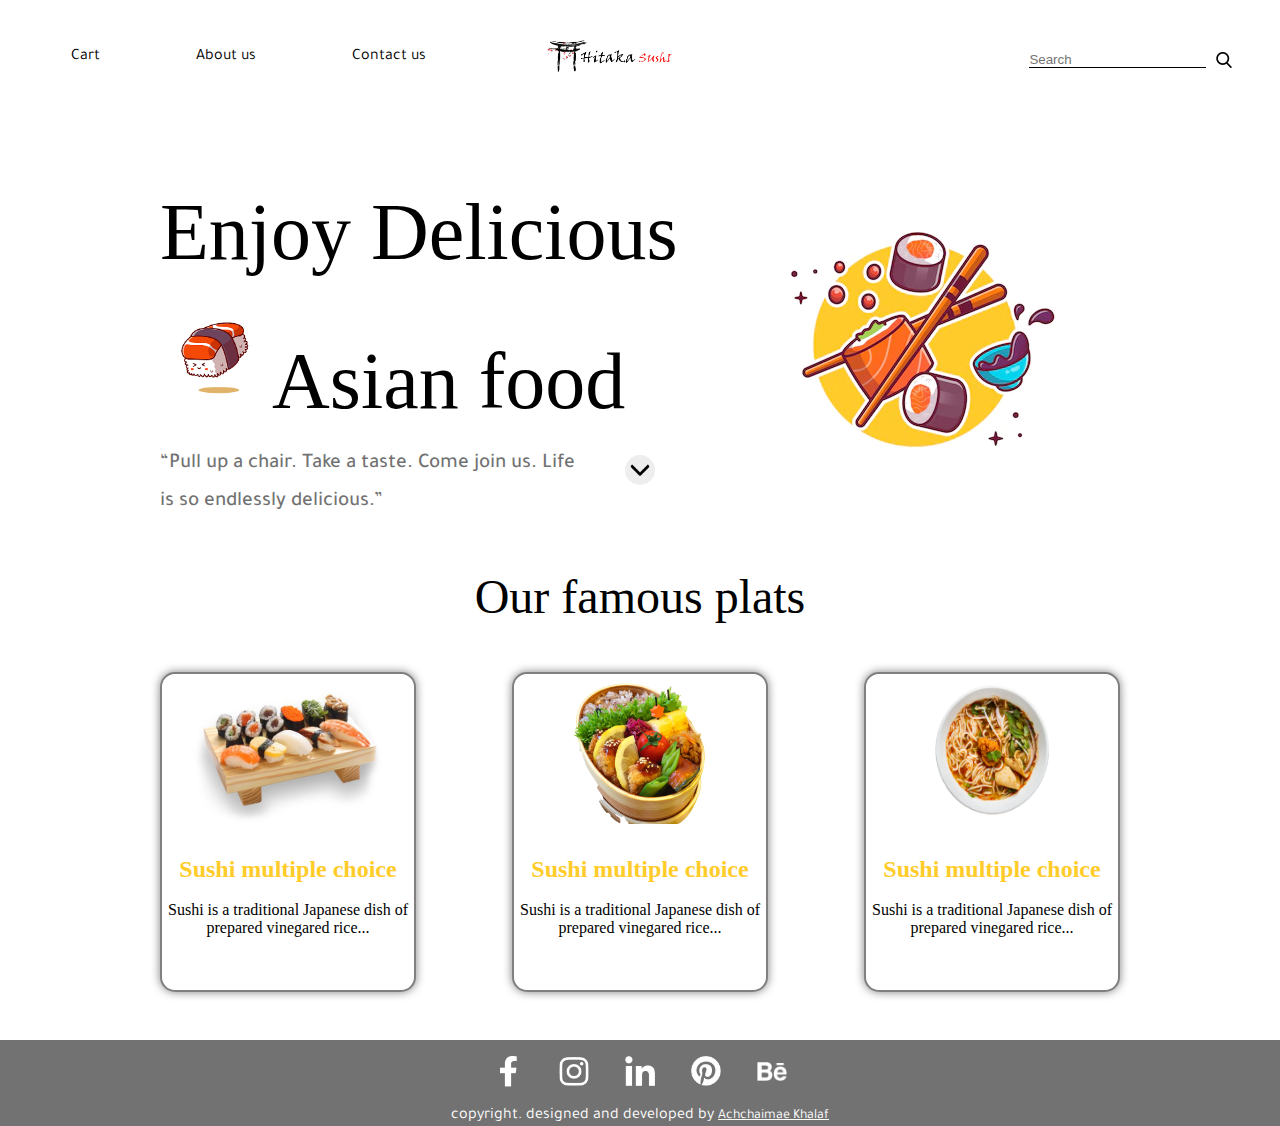
<file: index.html>
<!DOCTYPE html>
<html lang="en">
<head>
    <meta charset="UTF-8">
    <meta http-equiv="X-UA-Compatible" content="IE=edge">
    <meta name="viewport" content="width=device-width, initial-scale=1.0">
    <meta name="description" content="Iconic, authentic Asian & Japanese fare. Make a reservation to dine in, or order online for delivery, takeout, and catering.">
    <meta name="author" content="Achchaimae Khalaf">
    <!--link css-->
    <link rel="stylesheet" href="assets/css/style.css">
     <!--Endlink css-->
    <title>Hitaki Sushi</title>
    <!--link font style -->
    <link rel="preconnect" href="https://fonts.googleapis.com">
<link rel="preconnect" href="https://fonts.gstatic.com" crossorigin>
<link href="https://fonts.googleapis.com/css2?family=Tajawal:wght@700&display=swap" rel="stylesheet"> 
    <!--End font style linking-->
</head>
<body>
    <main>
    <!--start navbar-->
    <section class="Main-page">
        <nav class="Navbar">

            <!--pages link-->
            <ul class="show">

                <li><a href="pages/cart.html">Cart</a></li>
                <li><a href="pages/AboutUs.html">About us</a></li>
                <li><a href="pages/contactUs.html"> Contact us</a></li>

            </ul>
            <!-- End pages link-->
            <img src="assets/logo/logo.png" alt="Logo" class="logo"/>
        </nav>

        <div class="Search">

            <input type="text" name="search" placeholder="Search">
            <img src="assets/images/icon/Search.png" alt="Search">

        </div> 
        <!-- End navbar -->
       <!--dropdown icon-->
       <div class="dropdown">
        <img src="assets/images/icon/menu.png" alt="dropdown">
       </div>
    <!-- end dropdown icon-->
    </section>
    <!--home page txt-->
    <section class="home-page-txt">
            <div class="txt">
                <h1>Enjoy  Delicious<br>
                <img class="happy-sushi" src="assets/images/illustation/happysushi.png" alt="happy sushi">Asian food</h1>
                <h3> “Pull up a chair. Take a taste. Come join us. Life<br>is so endlessly delicious.”</h3>
            </div>
            <div>
                <img id="home-img" src="assets/images/illustation/home-img.webp" alt="home image">
            </div><br>
           
            <!--end home page txt-->
            <a href="#scroll"><img class="scroll" src="assets/images/icon/scroll.png" alt="scroll"></a>
         
    </section> 
    <div>
        <h1 class="famous-plats-title" id="scroll">Our famous plats</h1>
        <section class="famous-plats">
                <div class="card" onclick="location.href ='pages/cart.html'">
                <div class="card-image p-1"></div>
                <h2>Sushi multiple choice</h2><br>
                <p>Sushi is a traditional Japanese dish of prepared vinegared rice...</p>
                </div>
                <div class="card"onclick="location.href ='pages/cart.html'">
                    <div class="card-image p-2"></div>
                    <h2>Sushi multiple choice</h2><br>
                    <p>Sushi is a traditional Japanese dish of prepared vinegared rice...</p>
                    
                </div>
                <div class="card" onclick="location.href ='pages/cart.html'">
                    <div class="card-image p-3"></div>
                    <h2>Sushi multiple choice</h2><br>
                    <p>Sushi is a traditional Japanese dish of prepared vinegared rice...</p>
                </div>
        </section>
    </div>
    <footer>
            <div class="social-media">
                <a href="#" class="footer-logo"><img src="assets/images/icon/fb.png" alt="facebook logo"></a>
                <a href="#"class="footer-logo"><img src="assets/images/icon/ig.png" alt="instagram logo"></a>
                <a href="#"class="footer-logo"><img src="assets/images/icon/in.png" alt="linkedin logo"></a>
                <a href="#"class="footer-logo"><img src="assets/images/icon/pinterest.png" alt="pinterst logo"></a>
                <a href="#"class="footer-logo"><img src="assets/images/icon/be.png" alt="behance logo"></a>
            
            </div> 
                <p class="copyright">
                    copyright. designed and developed by <a href="https://github.com/Achchaimae">Achchaimae Khalaf</a>
                </p>
    </footer>
</main>
<!--start scipt dropdown menu-->

<script src="./assets/js/script.js" type="module"></script>
<!--end script dropdown menu-->
</body>
</html>
</file>
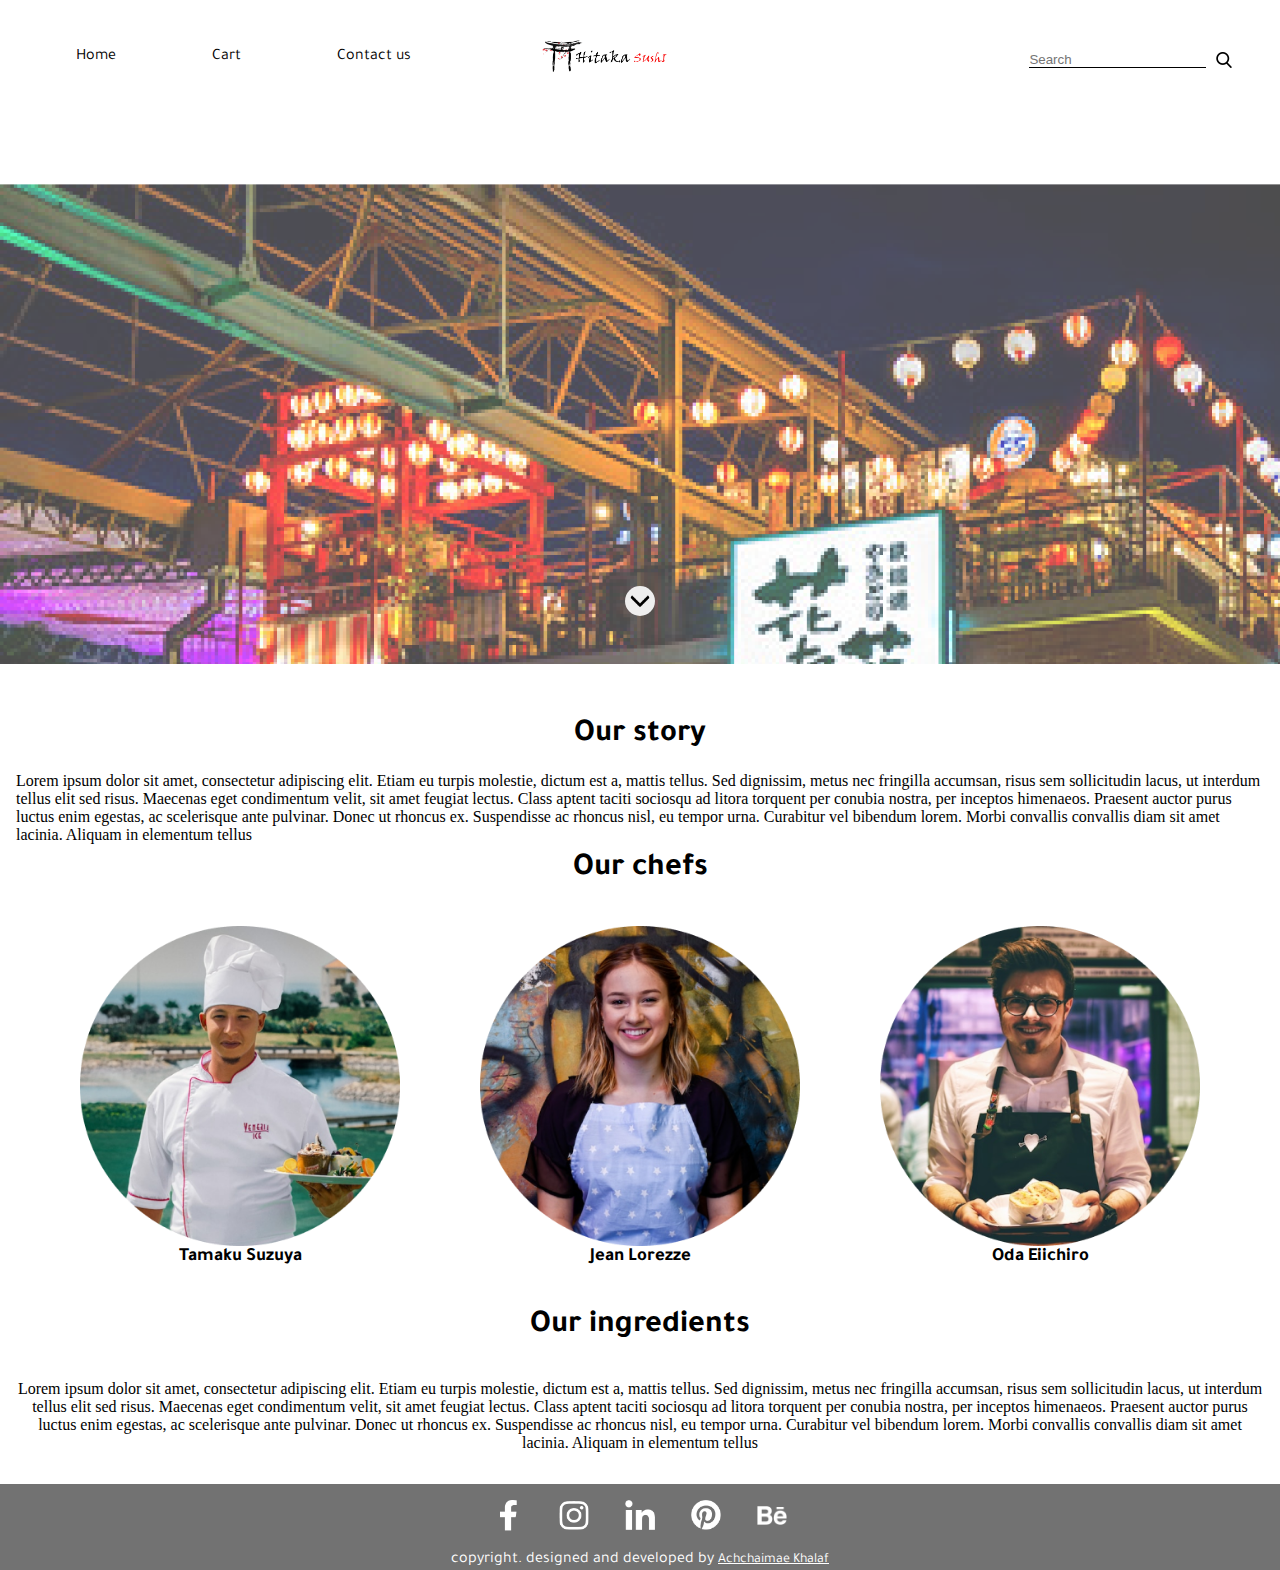
<file: pages/AboutUs.html>
<!DOCTYPE html>
<html lang="en">
<head>
    <meta charset="UTF-8">
    <meta http-equiv="X-UA-Compatible" content="IE=edge">
    <meta name="viewport" content="width=device-width, initial-scale=1.0">
    <meta name="description" content="Iconic, authentic Asian & Japanese fare. Make a reservation to dine in, or order online for delivery, takeout, and catering.">
    <meta name="author" content="Achchaimae Khalaf">
    <!--link css-->
    <link rel="stylesheet" href="../assets/css/style.css">
     <!--Endlink css-->
    <title>Hitaki Sushi</title>
    <!--link font style -->
    <link rel="preconnect" href="https://fonts.googleapis.com">
<link rel="preconnect" href="https://fonts.gstatic.com" crossorigin>
<link href="https://fonts.googleapis.com/css2?family=Tajawal:wght@700&display=swap" rel="stylesheet"> 
    <!--End font style linking-->
</head>
<body>
    <main>
    <!--start navbar-->
    <section class="Main-page">
        <nav class="Navbar">

            <!--pages link-->
            <ul class="show">

                <li><a href="../index.html">Home</a></li>
                <li><a href="../pages/cart.html">Cart</a></li>
                <li><a href="../pages/contactUs.html"> Contact us</a></li>

            </ul>
            <!-- End pages link-->
            <img src="../assets/logo/logo.png" alt="Logo" class="logo"/>
        </nav>

        <div class="Search">

            <input type="text" name="search" placeholder="Search">
            <img src="../assets/images/icon/Search.png" alt="Search">

        </div>
        <!--dropdown icon-->
        <div class="dropdown">
            <img src="../assets/images/icon/menu.png" alt="dropdown">
        </div>
        <!-- end dropdown icon-->
    </section>
    <!-- End navbar -->
     <!-- start contenant -->
     <section class="about">
        <div class="image-about">
            <img src="../assets/images/illustation/restau-out.png" alt="restaurant outside">
            <a href="#our-story"><img class="scroll" src="../assets/images/icon/scroll.png" alt="scroll"></a>
        </div>
        
        <div class="our-story" id="our-story">
            <br><br><h1>Our story</h1><br>
            <p>Lorem ipsum dolor sit amet, consectetur adipiscing elit. Etiam eu turpis molestie, dictum est a, mattis tellus. Sed dignissim, metus nec fringilla accumsan, risus sem sollicitudin lacus, ut interdum tellus elit sed risus. Maecenas eget condimentum velit, sit amet feugiat lectus. Class aptent taciti sociosqu ad litora torquent per conubia nostra, per inceptos himenaeos. Praesent auctor purus luctus enim egestas, ac scelerisque ante pulvinar. Donec ut rhoncus ex. Suspendisse ac rhoncus nisl, eu tempor urna. Curabitur vel bibendum lorem. Morbi convallis convallis diam sit amet lacinia. Aliquam in elementum tellus</p>
</div>
        <div class="our-chefs" >

                <br><br><h1>Our chefs</h1><br><br>
                <div class="our-chef">
                    <div>
                        <img src="../assets/images/illustation/chef1.png" alt="chef">
                        <h3>Tamaku Suzuya</h3>
                    </div>

                    <div>
                        <img src="../assets/images/illustation/chef2.png" alt="chef">
                        <h3>Jean Lorezze</h3>
                    </div>

                    <div>
                        <img src="../assets/images/illustation/chef3.png" alt="chef">
                        <h3>Oda Eiichiro </h3>
                    </div>
            </div>
        </div>
        <div class="ingredients">
                    <br><br><h1>Our ingredients</h1><br>
                    <p>Lorem ipsum dolor sit amet, consectetur adipiscing elit. Etiam eu turpis molestie, dictum est a, mattis tellus. Sed dignissim, metus nec fringilla accumsan, risus sem sollicitudin lacus, ut interdum tellus elit sed risus. Maecenas eget condimentum velit, sit amet feugiat lectus. Class aptent taciti sociosqu ad litora torquent per conubia nostra, per inceptos himenaeos. Praesent auctor purus luctus enim egestas, ac scelerisque ante pulvinar. Donec ut rhoncus ex. Suspendisse ac rhoncus nisl, eu tempor urna. Curabitur vel bibendum lorem. Morbi convallis convallis diam sit amet lacinia. Aliquam in elementum tellus</p>
        </div>
    </section>
    <section>
        <footer>
            <div class="social-media">
                <a href="#" class="footer-logo"><img src="../assets/images/icon/fb.png" alt="facebook logo"></a>
                <a href="#"class="footer-logo"><img src="../assets/images/icon/ig.png" alt="instagram logo"></a>
                <a href="#"class="footer-logo"><img src="../assets/images/icon/in.png" alt="linkedin logo"></a>
                <a href="#"class="footer-logo"><img src="../assets/images/icon/pinterest.png" alt="pinterst logo"></a>
                <a href="#"class="footer-logo"><img src="../assets/images/icon/be.png" alt="behance logo"></a>
            </div> 
                <p class="copyright">
                    copyright. designed and developed by <a href="https://github.com/Achchaimae">Achchaimae Khalaf</a>
                </p>
        </footer>
    </section>
</main>
<script src="../assets/js/script.js"></script>
</body>
</html>
</file>
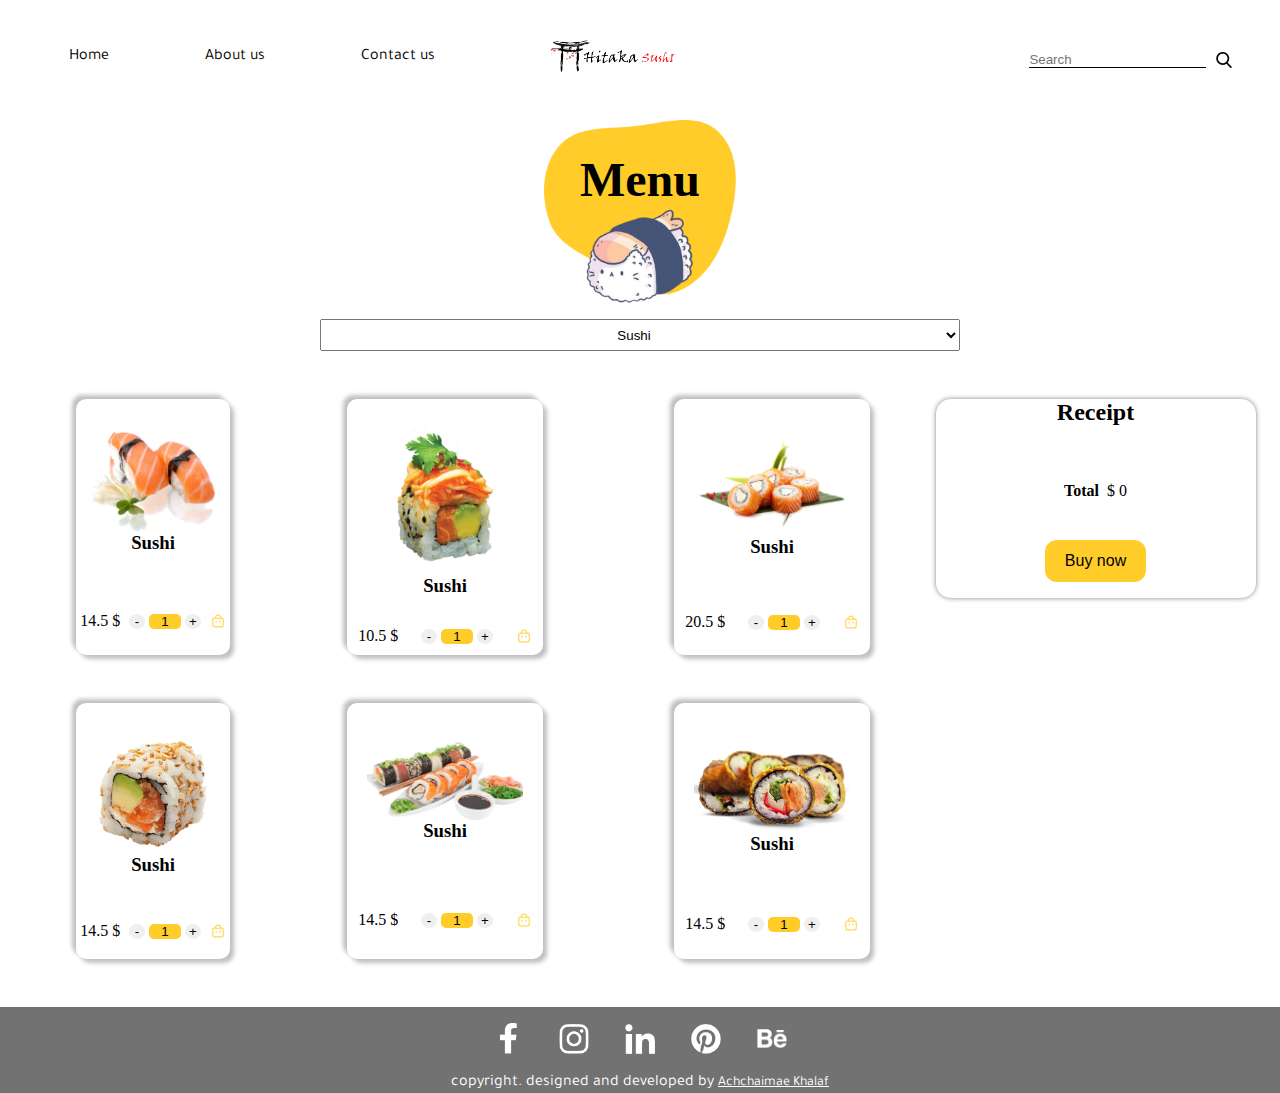
<file: pages/cart.html>
<!DOCTYPE html>
<html lang="en">
<head>
    <meta charset="UTF-8">
    <meta http-equiv="X-UA-Compatible" content="IE=edge">
    <meta name="viewport" content="width=device-width, initial-scale=1.0">
    <meta name="description" content="Iconic, authentic Asian & Japanese fare. Make a reservation to dine in, or order online for delivery, takeout, and catering.">
    <meta name="author" content="Achchaimae Khalaf">
    <!--link css-->
    <link rel="stylesheet" href="../assets/css/style.css">
     <!--Endlink css-->
    <title>Hitaki Sushi</title>
    <!--link font style -->
    <link rel="preconnect" href="https://fonts.googleapis.com">
<link rel="preconnect" href="https://fonts.gstatic.com" crossorigin>
<link href="https://fonts.googleapis.com/css2?family=Tajawal:wght@700&display=swap" rel="stylesheet"> 
    <!--End font style linking-->
    <!-- link icon library -->
    <link href='https://unpkg.com/boxicons@2.1.4/css/boxicons.min.css' rel='stylesheet'>

</head>
<body>
    <main>
    <!--start navbar-->
    <section class="Main-page">
        <nav class="Navbar">

            <!--pages link-->
            <ul class="">

                <li><a href="../index.html">Home</a></li>
                <li><a href="../pages/AboutUs.html">About us</a></li>
                <li><a href="../pages/contactUs.html"> Contact us</a></li>

            </ul>
            <!-- End pages link-->
            <img src="../assets/logo/logo.png" alt="Logo" class="logo"/>
        </nav>

        <div class="Search">

            <input type="text" name="search" placeholder="Search">
            <img src="../assets/images/icon/Search.png" alt="Search">

        </div> 
        <!--dropdown icon-->
        <div class="dropdown">
            <img src="../assets/images/icon/menu.png" alt="dropdown">
        </div>
        <!-- end dropdown icon-->
    </section>
    <!-- End navbar -->
     <!-- start contenant -->
    <section class="menu">
        <div class="menu-title">
            <img src="../assets/images/illustation/title.png" alt="cute suchi">
            <h1>Menu</h1>
        </div>
        <form action="cart.html" class="choice">
            <select name="plats" class="plats" >
                <option value="Sushi"> Sushi</option>
                <option value="Miso">Miso</option>
                <option value="Ramen">Ramen</option>
            </select>
        </form>
    <div class="cart-body">
        <!-- sushi -->
        <div class="sushi-plats" id="Sushi">
            <div class="container suchi">
                <div class="plat"> 
                        <div class="plat_img">
                            <img  class="plat-img"src="../assets/images/plat/Sushi/sushi1.png" alt="sushi">
                            <h3>Sushi</h3>
                        </div>

                        <div class="buy">
                                <p>14.5 $</p>
                                <div class="add-plat">
                                    <button class="delete-quantite">-</button>
                                    <button class="quantite" value="1">1</button>
                                    <button class="add-quantite">+</button> 
                                </div>
                                <img src="../assets/images/icon/add.png" alt="add" id="add_btn">
                        </div>
                </div>
                <div class="plat">
                    <div class="plat_img">
                        <img  class="plat-img"src="../assets/images/plat/Sushi/sushi2.png" alt="sushi">
                        <h3>Sushi</h3>
                    </div>

                    <div class="buy">
                            <p>10.5 $</p>
                            <div class="add-plat">
                                <button class="delete-quantite">-</button>
                                <button class="quantite" value="1">1</button>
                                <button class="add-quantite">+</button> 
                            </div>
                            <img src="../assets/images/icon/add.png" alt="add" id="add_btn">
                    </div>
                </div>
                <div class="plat">
                    <div class="plat_img">
                        <img  class="plat-img"src="../assets/images/plat/Sushi/sushi3.png" alt="sushi">
                        <h3>Sushi</h3>
                    </div>
        
                    <div class="buy">
                            <p>20.5 $</p>
                            <div class="add-plat">
                                <button class="delete-quantite">-</button>
                                <button class="quantite" value="1">1</button>
                                <button class="add-quantite">+</button> 
                            </div>
                            <img src="../assets/images/icon/add.png" alt="add" id="add_btn">
                    </div>
                </div>
                <div class="plat">
                    <div class="plat_img">
                        <img  class="plat-img"src="../assets/images/plat/Sushi/sushi4.png" alt="sushi">
                        <h3>Sushi</h3>
                    </div>
            
                    <div class="buy">
                            <p>14.5 $</p>
                            <div class="add-plat">
                                <button class="delete-quantite">-</button>
                                <button class="quantite" value="1">1</button>
                                <button class="add-quantite">+</button> 
                            </div>
                            <img src="../assets/images/icon/add.png" alt="add" id="add_btn">
                    </div>
                </div>
                <div class="plat">
                    <div class="plat_img">
                        <img  class="plat-img"src="../assets/images/plat/Sushi/sushi5.png" alt="sushi">
                        <h3>Sushi</h3>
                    </div>
        
                    <div class="buy">
                            <p>14.5 $</p>
                            <div class="add-plat">
                                <button class="delete-quantite">-</button>
                                <button class="quantite" value="1">1</button>
                                <button class="add-quantite">+</button> 
                            </div>
                            <img src="../assets/images/icon/add.png" alt="add" id="add_btn">
                    </div>
                </div>
                <div class="plat">
                    <div class="plat_img">
                        <img  class="plat-img"src="../assets/images/plat/Sushi/sushi6.png" alt="sushi">
                        <h3>Sushi</h3>
                    </div>
            
                    <div class="buy">
                            <p>14.5 $</p>
                            <div class="add-plat">
                                <button class="delete-quantite">-</button>
                                <button class="quantite" value="1">1</button>
                                <button class="add-quantite">+</button> 
                            </div>
                            <img src="../assets/images/icon/add.png" alt="add" id="add_btn">
                    </div>
                </div>
            
            </div>
        </div>
        <!--miso-->
        <div class="ubento-plats" id="Miso">
            <div class="container suchi">
                <div class="plat" >
                        <div class="plat_img">
                            <img  class="plat-img"src="../assets/images/plat/Miso/miso1.png" alt="Miso">
                            <h3 class="title">Miso 1</h3>
                        </div>

                        <div class="buy">
                                <p>13.5 $</p>
                                <div class="add-plat">
                                    <button class="delete-quantite">-</button>
                                    <button class="quantite" value="1">1</button>
                                    <button class="add-quantite">+</button> 
                                </div>
                                
                                <img src="../assets/images/icon/add.png" alt="add" id="add_btn">
                        </div>
                </div>
                <div class="plat">
                    <div class="plat_img">
                        <img  class="plat-img"src="../assets/images/plat/Miso/miso2.png" alt="sushi">
                        <h3>Miso 2</h3>
                    </div>

                    <div class="buy">
                            <p>11.5 $</p>
                            <div class="add-plat">
                                <button class="delete-quantite">-</button>
                                <button class="quantite" value="1">1</button>
                                <button class="add-quantite">+</button> 
                            </div>
                            <img src="../assets/images/icon/add.png" alt="add" id="add_btn">
                    </div>
                </div>
                <div class="plat">
                    <div class="plat_img">
                        <img  class="plat-img"src="../assets/images/plat/Miso/miso3.png" alt="sushi">
                        <h3>Miso 3</h3>
                    </div>
        
                    <div class="buy">
                            <p>10.5 $</p>
                            <div class="add-plat">
                                <button class="delete-quantite">-</button>
                                <button class="quantite" value="1">1</button>
                                <button class="add-quantite">+</button> 
                            </div>
                            <img src="../assets/images/icon/add.png" alt="add" id="add_btn">
                    </div>
                </div>
                <div class="plat">
                    <div class="plat_img">
                        <img  class="plat-img"src="../assets/images/plat/Miso/miso4.png" alt="sushi">
                        <h3>Miso 4</h3>
                    </div>
            
                    <div class="buy">
                            <p>15$</p>
                            <div class="add-plat">
                                <button class="delete-quantite">-</button>
                                <button class="quantite" value="1">1</button>
                                <button class="add-quantite">+</button> 
                            </div>
                            <img src="../assets/images/icon/add.png" alt="add" id="add_btn">
                    </div>
                </div>
                <div class="plat">
                    <div class="plat_img">
                        <img  class="plat-img"src="../assets/images/plat/Miso/miso5.png" alt="sushi">
                        <h3>Miso 5</h3>
                    </div>
        
                    <div class="buy">
                            <p>19.5 $</p>
                            <div class="add-plat">
                                <button class="delete-quantite">-</button>
                                <button class="quantite" value="1">1</button>
                                <button class="add-quantite">+</button> 
                            </div>
                            <img src="../assets/images/icon/add.png" alt="add" id="add_btn">
                    </div>
                </div>
                <div class="plat">
                    <div class="plat_img">
                        <img  class="plat-img"src="../assets/images/plat/Miso/miso6.png" alt="sushi">
                        <h3>Miso 6</h3>
                    </div>
            
                    <div class="buy">
                            <p>10.5 $</p>
                            <div class="add-plat">
                                <button class="delete-quantite">-</button>
                                <button class="quantite" value="1">1</button>
                                <button class="add-quantite">+</button> 
                            </div>
                            <img src="../assets/images/icon/add.png" alt="add" id="add_btn">
                    </div>
                </div>
            
            </div>
    </div>
    <!-- ramen-plats -->
    <div class="ramen-plats" id="Ramen">
        <div class="container suchi">
            <div class="plat">
                    <div class="plat_img">
                        <img  class="plat-img"src="../assets/images/plat/Ramen/ramen1.png" alt="Ramen">
                        <h3>Ramen 1</h3>
                    </div>

                    <div class="buy">
                            <p>14.5 $</p>
                            <div class="add-plat">
                                <button class="delete-quantite">-</button>
                                <button class="quantite" value="1">1</button>
                                <button class="add-quantite">+</button> 
                            </div>
                            <img src="../assets/images/icon/add.png" alt="add" id="add_btn">
                    </div>
            </div>
            <div class="plat">
                <div class="plat_img">
                    <img  class="plat-img"src="../assets/images/plat/Ramen/ramen2.png" alt="Ramen">
                    <h3>Ramen 2</h3>
                </div>

                <div class="buy">
                        <p>16.5 $</p>
                        <div class="add-plat">
                            <button class="delete-quantite">-</button>
                            <button class="quantite" value="1">1</button>
                            <button class="add-quantite">+</button> 
                        </div>
                        <img src="../assets/images/icon/add.png" alt="add" id="add_btn">
                </div>
            </div>
            <div class="plat">
                <div class="plat_img">
                    <img  class="plat-img"src="../assets/images/plat/Ramen/ramen3.png" alt="Ramen">
                    <h3>Ramen 3</h3>
                </div>
    
                <div class="buy">
                        <p>12.5 $</p>
                        <div class="add-plat">
                            <button class="delete-quantite">-</button>
                            <button class="quantite" value="1">1</button>
                            <button class="add-quantite">+</button> 
                        </div>
                        <img src="../assets/images/icon/add.png" alt="add" id="add_btn">
                </div>
            </div>
            <div class="plat">
                <div class="plat_img">
                    <img  class="plat-img"src="../assets/images/plat/Ramen/ramen4.png" alt="Ramen">
                    <h3>Ramen 4</h3>
                </div>
        
                <div class="buy">
                        <p>19.5 $</p>
                        <div class="add-plat">
                            <button class="delete-quantite">-</button>
                            <button class="quantite" value="1">1</button>
                            <button class="add-quantite">+</button> 
                        </div>
                        <img src="../assets/images/icon/add.png" alt="add" id="add_btn">
                </div>
            </div>
            <div class="plat">
                <div class="plat_img">
                    <img  class="plat-img"src="../assets/images/plat/Ramen/ramen5.png" alt="Ramen">
                    <h3>Ramen 5</h3>
                </div>
    
                <div class="buy">
                        <p>15 $</p>
                        <div class="add-plat">
                            <button class="delete-quantite">-</button>
                            <button class="quantite" value="1">1</button>
                            <button class="add-quantite">+</button> 
                        </div>
                        <img src="../assets/images/icon/add.png" alt="add" id="add_btn">
                </div>
            </div>
            <div class="plat">
                <div class="plat_img">
                    <img  class="plat-img"src="../assets/images/plat/Ramen/ramen6.png" alt="Ramen">
                    <h3>Ramen 6</h3>
                </div>
        
                <div class="buy">
                        <p>13 $</p>
                        <div class="add-plat">
                            <button class="delete-quantite">-</button>
                            <button class="quantite" value="1">1</button>
                            <button class="add-quantite">+</button> 
                        </div>
                        <img src="../assets/images/icon/add.png" alt="add" id="add_btn">
                </div>
            </div>
        
        </div>
</div>
<!-- end ramen plats -->



    
    <!-- receipt -->
        <div class="receipt">
            <h2 class="receipt-title">Receipt</h2>
            <!-- content -->
            <div class="receipt-content" id="items">
                
            </div>
            <!-- total -->
            <div class="total">
                <div class="total-title">Total</div>
                <div class="total-price" id="total">$ 0</div>
            </div>
            <!-- buy button -->
            <button type="button" class="btn-buy" onclick="alert('your request has been made')">Buy now</button>
        </div>




       

    </div>
    </section>







    <footer>
        <div class="social-media">
            <a href="#" class="footer-logo"><img src="../assets/images/icon/fb.png" alt="facebook logo"></a>
            <a href="#"class="footer-logo"><img src="../assets/images/icon/ig.png" alt="instagram logo"></a>
            <a href="#"class="footer-logo"><img src="../assets/images/icon/in.png" alt="linkedin logo"></a>
            <a href="#"class="footer-logo"><img src="../assets/images/icon/pinterest.png" alt="pinterst logo"></a>
            <a href="#"class="footer-logo"><img src="../assets/images/icon/be.png" alt="behance logo"></a>
        
        </div> 
            <p class="copyright">
                copyright. designed and developed by <a href="https://github.com/Achchaimae">Achchaimae Khalaf</a>
            </p>
</footer>
</main>
<script src="../assets/js/script.js" type="module"></script>

</body>
</html>
</file>
<file: assets/css/style.css>
/* Some general styling */ 

body 
{
    box-sizing: border-box;

}
*
{
    box-sizing: border-box;
    margin: 0;
    padding: 0;
    scroll-behavior:smooth;
}

/* Styling home page */ 

.Main-page
{
    display: flex;
    justify-content: space-between;
    align-items: center;
}
nav 
{
    width: 55vw;
}

.Main-page > nav
{
    display: flex;
    justify-content: space-around;

}

.Navbar > .logo 
{
    width: 10rem;

    
}

.Navbar > ul 
{   
    font-family: 'Tajawal';
    color: #000000;
    font-style: normal;
    list-style: none;
    display: flex;
}
.Navbar > ul > li 
{
    margin: 3rem;
}
.Navbar > ul > li> a{
color: #000000;
text-decoration: none;
}
.Search {
    display: flex;
    margin-right: 3rem;
    gap: 0.6rem;
    align-items: center;
}
.Search img{

    width: 1rem;
        
  }
.Search input{
    border: none;
    border-bottom: 0.1rem solid ;
    outline: none;
    
    }
.dropdown{
    display:none;
}
.home-page-txt{
    list-style: none;
    display: flex;
    justify-content: space-between;
    align-items: center;
    margin: 3rem;
    position: relative;
}
.home-page-txt .txt{
    margin-left: 7rem;
}
.home-page-txt h1{
font-family: 'Playfair Display';
font-weight: 400;
font-size: 5rem;
line-height: 128px;
color: #000000;
}
.home-page-txt h3{

font-family: 'Tajawal';
font-weight: 500;
font-size: 1.3rem;
line-height: 38px;
font-style:light;
color: #727272;
}
.happy-sushi{
    width: 7rem;
}
.home-img{

    width: 12rem;
}
.scroll{
    width: 1rem;
    position: absolute;
    left: 50%;
    bottom: 10%;
    background-color: #eee;
    border-radius: 50%;
    width: 30px;
    padding: 5px;
    transform: translateX(-50%);
}
.famous-plats
{
    display: flex;
    justify-content: space-between;
    position: relative;
    margin: 3rem 10rem;
}
.famous-plats-title{
text-align: center;
font-family: 'Playfair Display';
font-weight: 400;
font-size: 3rem;
color: #000000;
}

.card
{   text-align: center;
    border:2px solid grey ;
    background: #fff;
    width:16rem;
    height: 20rem;
    border-radius: 15px ;
    box-shadow: 0px 0px 10px gray;
   
}

.card-image{
    margin-bottom: 2rem;
    background-color:white;
    height: 150px;
  
 
}
.p-1,.p-2,.p-3 {
    border-radius: 15px 15px 0 0 ;
    background-repeat: no-repeat;
    background-size: contain;
    background-position: center;
}
.p-1 {
    background-image: url(../images/plat/plat1.jpg);

}
.p-2 {
    background-image: url(../images/plat/plat2.png);

}
.p-3 {
    background-image: url(../images/plat/plat3.png);
    
}
.card h2{
    color: #FFCC29;
}
/*end home style*/
/*about us style start*/
/*need update*/
.about{
    margin: 4rem 0;
}
.image-about{
    position: relative;
    justify-content: center;
    overflow: hidden;
    height: 30rem;
}
.ingredients,.our-chefs,.our-story h1{
    text-align:center;
    font-family: 'Tajawal';
}



.our-story,.ingredients p{
    justify-content:center;
    font-family: 'Viner Hand ITC';
    font-size: 1rem;
    color: #000000;
    padding: 1rem;
    margin-bottom: -3rem;
}
.our-chef {
    
    display: flex;
    justify-content: center;
    gap: 5rem;
}
.our-chef div {
    display: flex;
    align-items: center;
    flex-direction: column;
    
  
}
.buy img {
    width: 1rem;
}
.buy{
    display: flex;
    align-items: center;
    flex-wrap: nowrap;
}
.our-chef{
    flex-wrap: wrap;
}
.our-chef img{
    width: 20rem;
    flex-wrap: wrap;
}
/*end about us style*/
/*start cart style*/
.menu-title{
    display: flex;
    justify-content: center;
    align-items: center;
    margin-bottom: -2rem;
}
.menu-title img {
    width: 12rem;
}.menu-title h1{
    font-size:3REM;
    position: absolute;
    margin-top: -7rem;
}

/*startv cart styling*/

.container {
        margin-bottom: 3rem;
        gap: 3rem 0;
        display: grid;
        justify-content: space-evenly;
        grid-template-columns: auto auto auto;
        justify-items: center;
}

.container > .plat{
   display: flex;
flex-direction: column;
background-color: #fff;
border-radius: 10px;
width: 60%;
 height:16rem; 
box-shadow: -4px -4px 4px rgba(0, 0, 0, 0.25), 4px 4px 4px rgba(0, 0, 0, 0.25);
justify-content: space-around;
}
.ramen-plats{
    display: none;
}
.ubento-plats{
    display: none;
}

.container .plat .plat_img {
    display: flex;
    flex-direction: column;
    align-items: center;
    margin: 1rem 0;
}

.container .plat .plat_img img {
    width: 80%;
}
.menu{
    text-align: center;
    display: flex;
    flex-direction: column;
    justify-content: center;
}

.plats {
    text-align: center ;
    margin-bottom: 3rem;
    width:40rem;
    justify-content: center;
    height: 2rem;
}

.buy{
    display: flex;
    justify-content: space-around;
    padding: .5rem 0;
}
.cart-body{
    display: flex;
    justify-content: center;
}
.receipt{
    margin-bottom: 3rem;
    background-color: white;
    box-shadow: 0px 0px 5px gray;
    border-radius: 15px;
    gap: 1rem 0;
    display: flex;
    flex-direction: column;
    width: 20rem;
    height: fit-content;
    justify-content: space-around;
    align-items: center;
}
.receipt h1{
    text-align: center;
}
.receipt input{
  
    background-color: #FFCC29;
    border-radius: 5px;
    /* height: 2rem; */
    /* width: 6vw; */
}
.quantite{
    width: 2rem;
    background-color: #FFCC29;
    border-radius: 5px;
    border: none;
}
.add-quantite,.delete-quantite{
    border: none;
    border-radius: 100%;
    text-align: center;
    width: 1rem;
}

.item-buy{
margin: 2rem;
    border :1px black solid;
    border-radius: 12px;
    box-shadow: 2px  2px 2px#FFCC29;
    
    width: 20rem;
    height: 6rem;
  display: flex;
  flex-direction: row;
  justify-content:space-between;
  align-items: center;
}
.your-shop img{
    height: 5rem;
}

.receipt-box{
    border: #000000 1px;
     display: grid;
    grid-template-columns:1fr 2fr 1fr; 
    /* display: flex; */
    align-items: center;
    gap: 1rem;
    margin-top:1rem ;
        padding: 5px;
}

.receipt-img{
    width: 70px;
    height: 70px;
    object-fit: contain;
    padding: 10px;
}
.detail-box{
    justify-content: space-between;
    display: flex;
    row-gap: 1rem;
}
.plat-title{
    font-size: 1.5rem;
}
.plat-price{
     font-weight: 500;
}
.cart-quantity{
    border: 1px solid var(--text-color);
    outline-color:var(--main-color);
    width: 2.4rem;
    text-align: center; 
     font-size: 1rem; 
}
.plat-remove{
    font-size:24px ;
    color: var(--min-color);
    cursor: pointer;   
    color: #FFCC29;
}
.plat-price{
    font-weight: 500;
}
.total {
    display: flex;
    justify-content: flex-end;
    margin-top: 1.5rem;
    border-top:1px solid var(--text-color);
}
.total-title{
    font-size: 1rem;
    font-weight: 600;
}
.total-price{
    margin-left:0.5rem;
}
.btn-buy{
    border-radius: 12px;
    background-color: #FFCC29;
    display: flex;
    margin: 1.5rem auto 1rem auto;
    padding: 12px 20px;
    border: none;
    color: var(--bg-color);
    font-size: 1rem;
    font-weight: 500;
    cursor: pointer;

}
/*end styling cart*/
/*start contact us */
.contact{
    justify-items: center;
}
.contact-cont h1 {
    text-align: center;
    margin: 1rem 0 0;
    font-size: 3rem;
    color:#FFCC29 ;
}
.contact-cont .container {
    width: 100%;
    grid-template-columns: 1fr 1fr;
    justify-content: center;
    align-items: center;
}
.contact input{
   text-align: center;
    font-size: larger;
    border: none;
    border-bottom-color: currentcolor;
    border-bottom-style: none;
    border-bottom-width: medium;
    border-bottom: 0.1rem solid;
    display: flex;
    flex-direction: column;
    width: 20rem;
    margin: 2rem;
    padding: 10px 0;
    outline: none;
    }
#contact-btn{
    width: fit-content;
    border-radius: 12px;
    background-color: #FFCC29;
    display: flex;
    margin: 1.5rem auto 1rem auto;
    padding: 12px 20px;
    border: none;
    font-size: 1rem;
    font-weight: 500;
    cursor: pointer;
}
  .contact-sushi img{
    width: 30rem;
  }
  .findUS{
     text-align: center;
  margin: 1rem 0 0;
  font-size: 2rem;
  color: #FFCC29;
  }
 
  .more-info{
    display: flex;
    flex-direction: row;
    justify-content: space-around;
    align-items: center;
    margin: 1rem 0;
    gap: 1rem;
  }
  .map{
    display: grid;
    justify-content: center;
  }
  iframe{
    width: 30rem;
    height: 20rem;
    align-items: center;
    border: 0;
    border-radius: 15px;
  }
/*end start contact us*/







/*footer style*/
.footer {
    position: flex;
    background: #727272;
    display: flex;
    align-items: center;
    height: 154px;
}
footer{ 
    text-align: center;
    justify-content: center;
    position: flex;
    width:100%;
    background: #727272;
    height: fit-content;



}
.social-media{
    justify-content:center;
    color: #fff;
    display: flex;
    align-items: center;
    padding: 1rem 0;
    gap: 1rem;
}
footer p {font-family: 'Tajawal';
    justify-content: center;
    color: #fff;
    font-size: 1rem;
    font-weight: 400;
}

.footer-logo {
    width: 50px;
}

.footer-logo img {
    width: 30px;
}
.footer-logo:first-child img {
    width: 17px;
}

footer p a{
    color: #fff;
    font-size: 14px;
    font-weight: 400;
}
/*end footer style*/


/*responsive*/
@media (max-width :890px) {
    .show {
        display: none !important;
    }
    /*home responsive st*/
    .Navbar ul{
        display: block;
        position: absolute;
        background-color:#FFCC29;
        text-align: center;
        border-radius: 0 20px 20px 0;
        padding: 4rem 0 1rem 0;
        z-index: 100;
        left:0%;
    }
    .dropdown {
        display: block;
    }
   .dropdown img{
    position: relative;
    z-index: 1000;
    background: white;
    border-radius: 30px;
    cursor: pointer;

   }
    .Navbar >ul >li > a{
     color:white;
     font-family: 'Tajawal';
        font-weight: 700;

    }
    .home-page-txt{
        display: flex;
        flex-direction: column;
        margin: 1rem;
        position: relative;
    }
    .home-page-txt .txt{
        margin-left: 3rem;
    }
    .home-page-txt h1{
    font-family: 'Playfair Display';

    font-size: 2rem;
    line-height: 50px;
    color: #000000;
    }
    .home-page-txt h3{
    
    font-family: 'Tajawal';
    font-size: 1.3rem;
    line-height: 38px;
    font-style:light;
    color: #727272;
    }
    #home-img{
        width: 14rem;
    }
    .happy-sushi{
        width: 4rem;
    }
    .Search{
        order: 3;

    }
    .Search input{
        display: none;
    }
    .dropdown{
        order: 1;
    }
    .Navbar{
        order: 2;
    }
    .scroll{
        display: none;
    }
    .famous-plats{
        display: flex;
        flex-direction:column;
        overflow: none;
        width: 16rem;
        justify-content: space-evenly;
        margin: auto;
        padding-top: 2rem;
    }
    .card{
        margin-bottom: 1.4rem;
    }
    .card:hover{
        cursor: pointer;
        opacity: 1;
    }
    .cart-body {
        display: flex;
        flex-direction: column;
        align-items: center;
    }
    .cart-body .container {
        grid-template-columns: auto;
        display: flex;
        flex-direction: column;
        align-items: center;
        width: 100%;
    }
    .choice select {
        width: 50%;
    }
    .receipt input{
        width: 5rem;
    }
    .receipt{
        height: 20rem;
        width: 60%;
    }


    /*About-us start styling*/
    .our-chef{
        display: flex;
        flex-direction: column;
    }
    .image-about img{
        width: 100%;
        
    }
    .image-about{
        height: fit-content;
    }
    /*About-us end styling*/
    .receipt{
        margin-bottom: 3rem;
        background-color: white;
        box-shadow: 0px 0px 5px gray;
        border-radius: 15px;
        gap: 1rem 0;
        display: flex;
        flex-direction: column;
        width: 60%;
        height: fit-content;
        justify-content: space-around;
        align-items: center;
    }
   .container{
    display: flex;
    flex-direction:column;
   }

   
}
</file>
